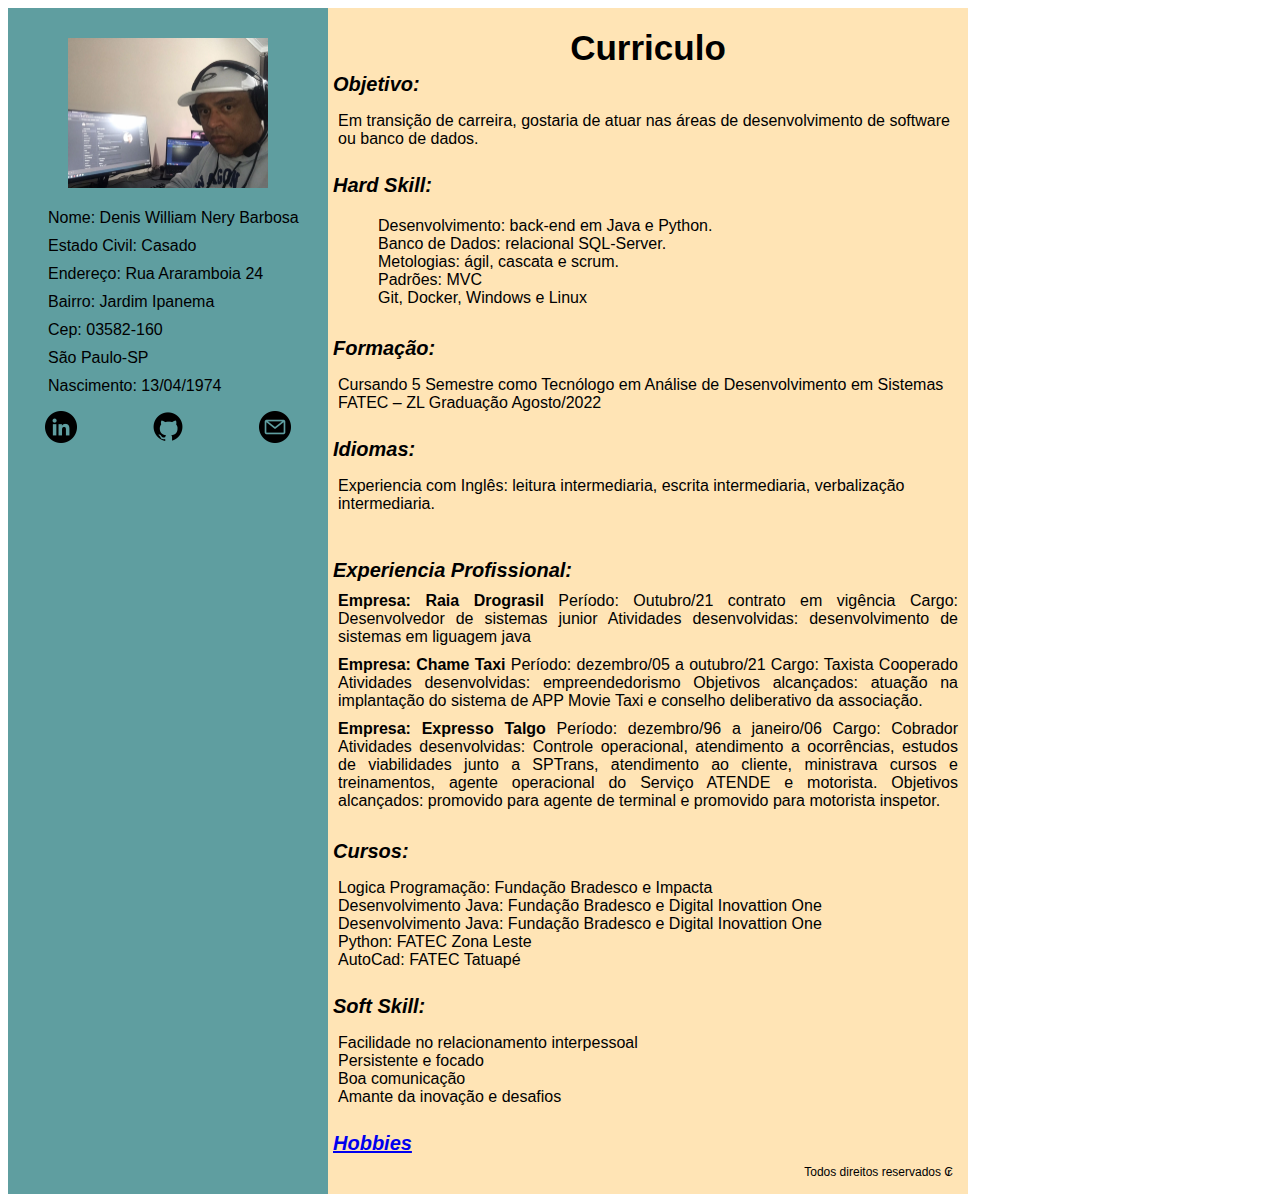
<file: curriculo/index.html>
<!DOCTYPE html>
<html lang="en">
<head>
    <meta charset="UTF-8">
    <link rel="stylesheet" href="./css/style.css">
    <meta name="viewport" content="width=device-width, initial-scale=1.0">
    <title>CV-William Barbosa</title>
</head>
<body>
    <div class="layout">
        
        <div class="ladoA">
            
            <img src="./images/foto_perfil.jpeg" alt="William" width="200">
            
            <ul class="doc">
                <li>Nome: Denis William Nery Barbosa</li>
                <li>Estado Civil: Casado</li>
                <li>Endereço: Rua Araramboia 24</li>
                <li>Bairro: Jardim Ipanema</li>
                <li>Cep: 03582-160</li>
                <li>São Paulo-SP</li>
                <li>Nascimento: 13/04/1974</li>
            </ul>
            <nav id="redes">
                
                    <a href="https://www.linkedin.com/in/william-barbosa-0003371b0/" target="_blank"><img src="./images/linkedin.png" alt="Linkedin" width="32"></a>
                    <a href="https://github.com/WilliamOldTree" target="_blank"><img src="./images/github.png" alt="Git Hub" width="32"></a>
                    <a href="mailto:williamoldtree@gamil.com"><img src="./images/o-email.png" alt="e-mail" width="32"></a>
                
            </nav>
        </div>
            
            
        <div class="ladoB">
            <header><strong>Curriculo</strong></header>
            <article id="obj"><strong><i>Objetivo:</i></strong>
                <p>Em transição de carreira, gostaria de atuar nas áreas de desenvolvimento de software ou banco de dados.</p>
            </article>
            <article id="hard"><strong><i>Hard Skill:</i></strong>
                <ul>
                    <li>Desenvolvimento: back-end em Java e Python.</li>
                    <li>Banco de Dados: relacional SQL-Server.</li>
                    <li>Metologias: ágil, cascata e scrum.</li>    
                    <li>Padrões: MVC</li>    
                    <li>Git, Docker, Windows e Linux</li>         
                </ul>
            </article>
            
            <article id="formacao"><strong><i>Formação:</i></strong>
                <p>Cursando 5 Semestre como Tecnólogo em Análise de Desenvolvimento em Sistemas FATEC – ZL                   Graduação Agosto/2022
                </p>
            </article>

        </article>
        <article id="idioma"><strong><i>Idiomas:</i></strong>
            <p>Experiencia com Inglês: leitura intermediaria, escrita intermediaria, verbalização intermediaria.
            </p>
        </article>

        <section>
            <ul id="experiencia"><strong><i>Experiencia Profissional:</i></strong>
                <li><b>Empresa: Raia Drograsil</b>
                    Período: Outubro/21 contrato em vigência
                    Cargo: Desenvolvedor de sistemas junior 
                    Atividades desenvolvidas: desenvolvimento de sistemas em liguagem java
                    </li>
                
                <li><b>Empresa: Chame Taxi</b>
                    Período: dezembro/05 a outubro/21
                    Cargo: Taxista Cooperado
                    Atividades desenvolvidas: empreendedorismo
                    Objetivos alcançados: atuação na implantação do sistema de APP Movie Taxi e conselho deliberativo da associação.
                    </li>
                <li><b>Empresa: Expresso Talgo</b>
                    Período: dezembro/96 a janeiro/06
                    Cargo: Cobrador
                    Atividades desenvolvidas: Controle operacional, atendimento a ocorrências, estudos de viabilidades junto a SPTrans, atendimento ao cliente, ministrava cursos e treinamentos, agente operacional do Serviço ATENDE e motorista.
                    Objetivos alcançados: promovido para agente de terminal e promovido para motorista inspetor.
                </li>
                

            </ul>
        </section>
            <article id="cursos"><strong><i>Cursos:</i></strong>
                <ul>
                    <li>Logica Programação: Fundação Bradesco e Impacta</li>
                    <li>Desenvolvimento Java: Fundação Bradesco e Digital Inovattion One</li>
                    <li>Desenvolvimento Java: Fundação Bradesco e Digital Inovattion One</li>   
                    <li>Python: FATEC Zona Leste</li>    
                    <li>AutoCad: FATEC Tatuapé</li>  
                </ul>
            </article>
            <section id="soft"><strong><i>Soft Skill:</i></strong>
                <ul>
                    <li>Facilidade no relacionamento interpessoal</li>
                    <li>Persistente e focado</li>
                    <li>Boa comunicação</li>    
                    <li>Amante da inovação e desafios</li>    
                        
                </ul>
    
            </section>

            <a href="\\wsl.localhost\Ubuntu-20.04\home\willi\rd\frontend\hobbies\index.html"><section id="hobbies"><strong><i>Hobbies</i></strong></a>
                
            <footer id="rodape">Todos direitos reservados ₢</footer>
        </div>
        
    </div>
    
</body>
</html>
</file>
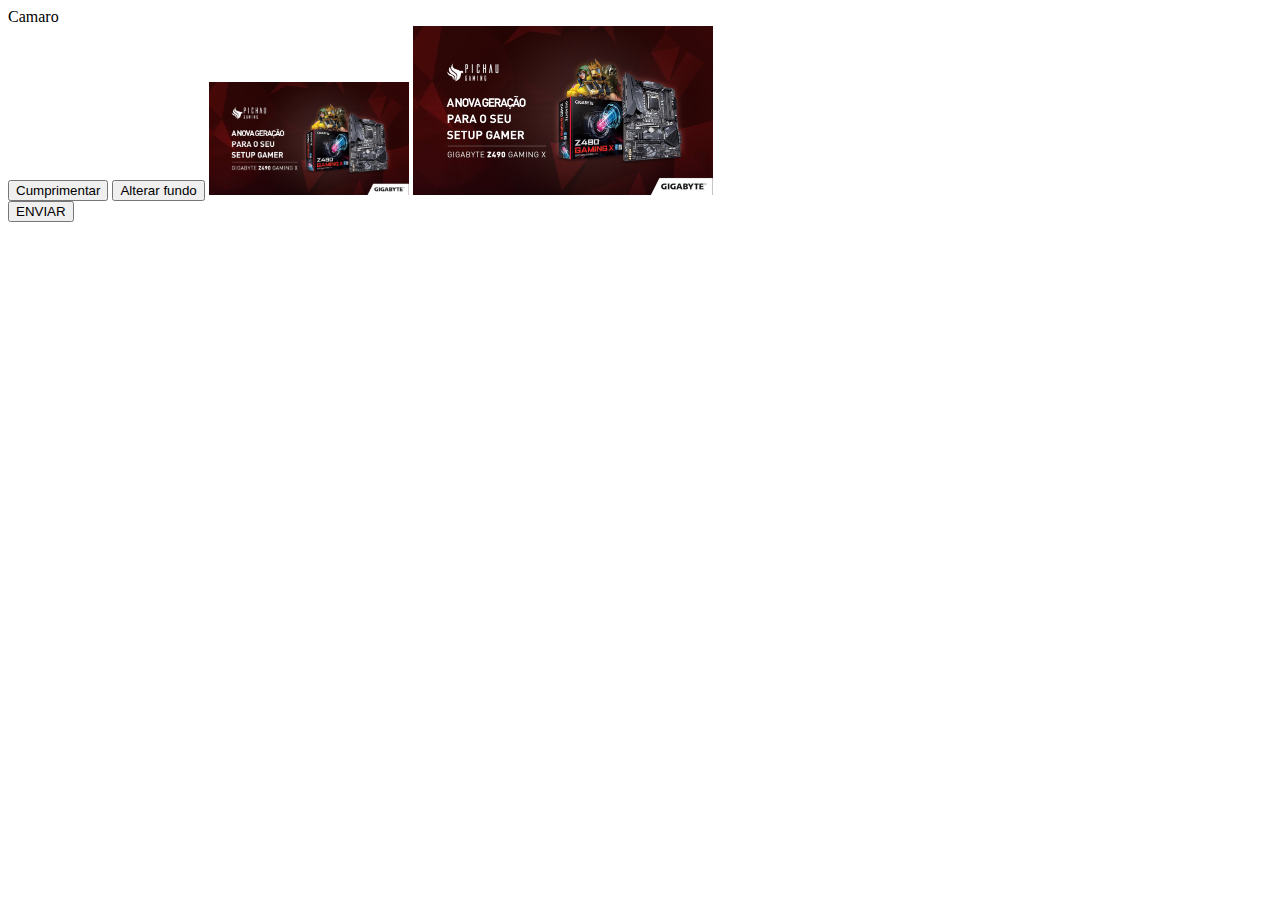
<file: js/index.html>
<!DOCTYPE html>
<html lang="en">
<head>
    <meta charset="UTF-8">
    <meta http-equiv="X-UA-Compatible" content="IE=edge">
    <!-- <meta name="viewport" content="width=b, initial-scale=1.0"> -->
    <title>Document</title>
</head>
<body>
    
    <div id="carro">Camaro</div>
    <button onclick="alerta()">Cumprimentar</button>
    <button onclick="altFundo()">Alterar fundo</button>
    <img src="./banner.jpg" width="200px" id="img" alt="banner" onmouseover="alerta2()">
    <img src="./banner.jpg" width="300" id="img2" alt="banner">
   
    <form action="https://www.google.com.br/" id="troca"><button type=submit >ENVIAR</button></form>

</body>
<script src="./exercicio1.js"></script>
</html>
</file>
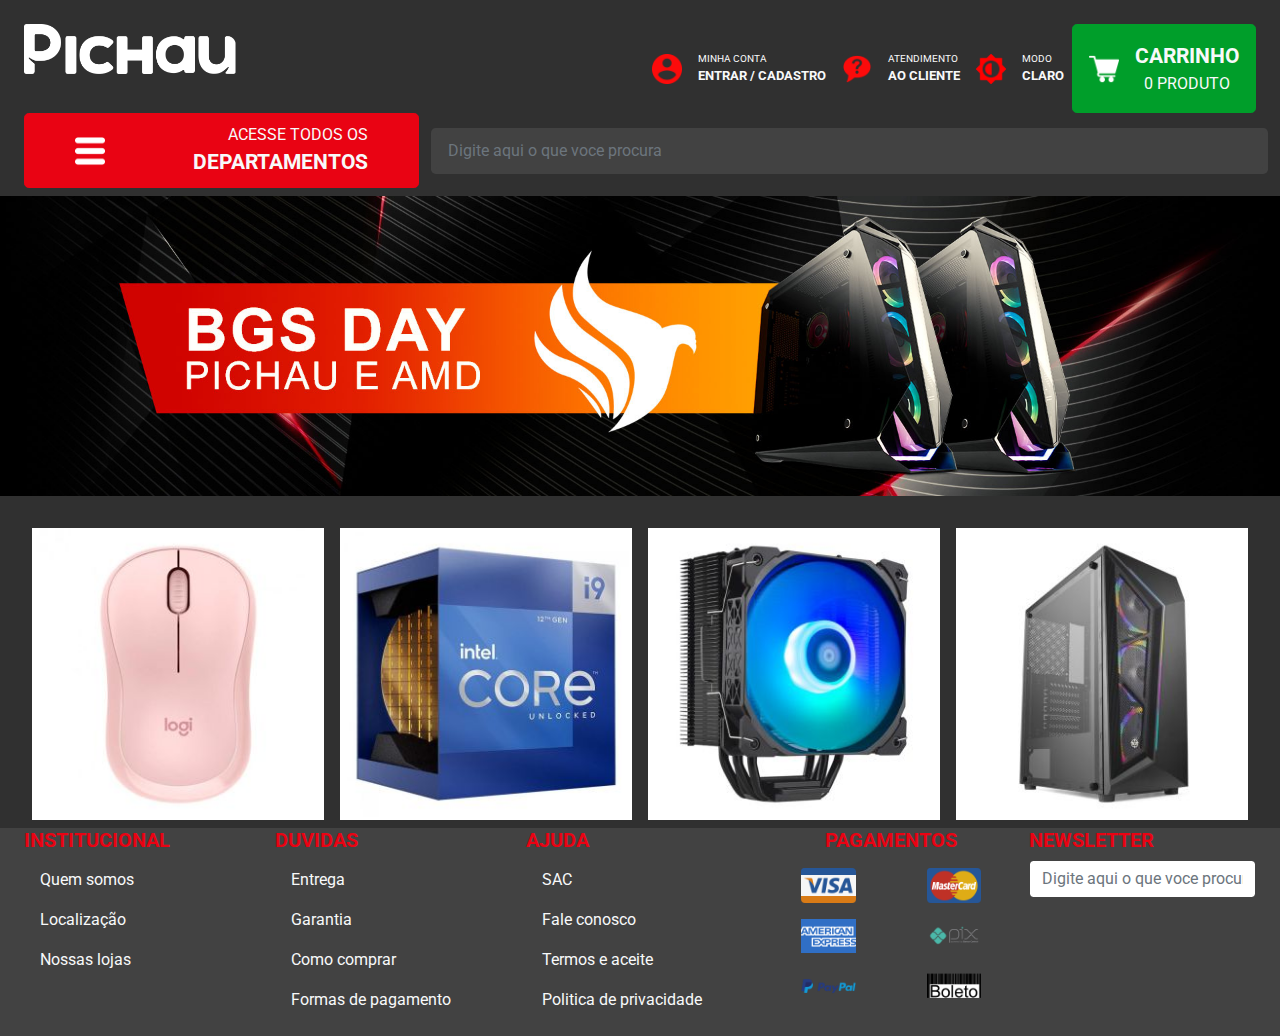
<file: pichau/index.html>
<!DOCTYPE html>
<html lang="en">

<head>
    <meta charset="UTF-8">
    <meta http-equiv="X-UA-Compatible" content="IE=edge">
    <meta name="viewport" content="width=device-width, initial-scale=1.0">
    <title>Pichau - Os melhores preços do Brasil | Pichau pichau.com.br</title>
    <link rel="shortcut icon" href="./image/favicon-16x16.png" type="image/x-icon">
    <link rel="stylesheet" href="./css/bootstrap.min.css">
    <link rel="stylesheet" href="./css/style.css">

</head>

<body class="d-flex flex-column align-items-center">
    <header class="w-100 my-container p-4 pb-0">
        <div class="row">
            <div class="col-4 logo">
                <img src="./image/logo-pichau-2021-dark.png" alt="logo" height="50px">
            </div>
            <nav class="col-8 d-flex justify-content-end nav" style="font-size: 10px">
                <a class="d-flex align-items-center text-light text-decoration-none">
                    <img class="m-2 icon" src="./image/round-account-button-with-user-inside.png" alt="minha conta">
                    <span class="m-2">
                        MINHA CONTA<br>
                        <span class="strong">ENTRAR / CADASTRO</span>
                    </span>
                </a>
                <a class="d-flex align-items-center text-light text-decoration-none">
                    <img class="m-2 icon" src="./image/atendimento.png" alt="atendimento">
                    <span class="m-2">
                        ATENDIMENTO<br><span class="strong">AO CLIENTE</span>
                    </span>
                </a>
                <a class="d-flex align-items-center text-light text-decoration-none">
                    <img class="m-2 icon" src="./image/brightness.png" alt="estilo">
                    <span class="m-2">
                        MODO<br>
                        <span class="strong">CLARO</span>
                    </span>
                </a>

                <button class="d-flex fs-6 align-items-center p-2 text-light green-button rounded-3">
                    <img class="icon m-2" src="./image/shopping-cart.png" alt="carrinho">
                    <span class="m-2"><span class="strong">CARRINHO</span><br>0 PRODUTO</span>
                </button>
            </nav>
        </div>

        <div class="row align-items-center">
            <div class="col-4 canvas">
                <button data-bs-toggle="offcanvas" data-bs-target="#offcanvasExample" aria-controls="offcanvasExample"
                    class="d-flex fs-6 justify-content-around align-items-center text-end w-100 red-button text-light rounded-3 mb-2">
                    <img class="m-2 icon" src="./image/botao-de-menu-de-tres-linhas-horizontais.png"
                        alt="departamentos">
                    <span class="m-2">
                        ACESSE TODOS OS<br><span class="strong">DEPARTAMENTOS</span>
                    </span>
                </button>
                  
                  <div class="offcanvas offcanvas-start" tabindex="-1" id="offcanvasExample" aria-labelledby="offcanvasExampleLabel">
                    <div class="offcanvas-header">
                      <h5 class="offcanvas-title" id="offcanvasExampleLabel">Offcanvas</h5>
                      <button type="button" class="btn-close text-reset" data-bs-dismiss="offcanvas" aria-label="Close"></button>
                    </div>
                    <div class="offcanvas-body">
                      <div>
                        Some text as placeholder. In real life you can have the elements you have chosen. Like, text, images, lists, etc.
                      </div>
                      <div class="dropdown mt-3">
                        <button class="btn btn-secondary dropdown-toggle" type="button" id="dropdownMenuButton" data-bs-toggle="dropdown">
                          Dropdown button
                        </button>
                        <ul class="dropdown-menu" aria-labelledby="dropdownMenuButton">
                          <li><a class="dropdown-item" href="#">Action</a></li>
                          <li><a class="dropdown-item" href="#">Another action</a></li>
                          <li><a class="dropdown-item" href="#">Something else here</a></li>
                        </ul>
                      </div>
                    </div>
                  </div>
            </div>
            <div class="col-8 p-1  rounded-3 search mb-2 " style="background-color: #424242;">
                <input class="w-100 form-control" style="background-color: #424242; border-color: #424242; " type="text"
                    placeholder="Digite aqui o que voce procura">
            </div>
        </div>
    </header>

    <section class="container-fluid p-0">
        
            
                <img src="./image/banner2.jpg" alt="" width="100%">
            
    </section>

    <section>
        <div class="w-100 my-container p-4 pb-0">
            <div class="d-flex flex-wrap justify-content-evenly">
                <div class="p-2 col-6 col-md-4 col-lg-3">
                    <img class="w-100" src="./image/910-006126.jpg" alt="mouse">
                </div>
                <div class="p-2 col-6 col-md-4 col-lg-3">
                    <img class="w-100" src="./image/bx8071512900k2.jpg" alt="processador">
                </div>
                <div class="p-2 col-6 col-md-4 col-lg-3">
                    <img class="w-100" src="./image/pg-sgebk-rgb-v021.jpg" alt="cooler">
                </div>
                <div class="p-2 col-6 col-md-4 col-lg-3">
                    <img class="w-100" src="./image/tgt-cbn-rgb01_1.jpg" alt="pc-gamer">
                </div>

            </div>
        </div>
    </section>


    <footer class="container-fluid" style="background-color: #424242;">
        <div class="row my-container mx-auto">
            <div class="col">
                <h5 style="color: #e90313"><strong>INSTITUCIONAL</strong></h5>
                <ul class="ps-0" style="list-style-type: none;">                    
                    <li class="nav-item">
                        <a class="nav-link text-light" aria-current="page"
                            href="https://www.pichau.com.br/quem-somos">Quem somos</a>
                    </li>
                    <li class="nav-item">
                        <a class="nav-link  text-light" href="https://www.pichau.com.br/quem-somos">Localização</a>
                    </li>
                    <li class="nav-item">
                        <a class="nav-link  text-light" href="https://www.pichau.com.br/quem-somos">Nossas
                            lojas</a>
                    </li>
                </ul>
            </div>
            <div class="col">
                <h5 style="color: #e90313"><strong>DUVIDAS</strong></h5>
                <ul class="ps-0" style="list-style-type: none;">                    
                    <li class="nav-item">
                        <a class="nav-link text-light" aria-current="page"
                            href="https://www.pichau.com.br/termos-de-aceite#entrega">Entrega</a>
                    </li>
                    <li class="nav-item">
                        <a class="nav-link  text-light"
                            href="https://www.pichau.com.br/termos-de-aceite#garantia">Garantia</a>
                    </li>
                    <li class="nav-item">
                        <a class="nav-link  text-light"
                            href="https://www.pichau.com.br/termos-de-aceite#comocomprar">Como comprar</a>
                    </li>
                    <li class="nav-item">
                        <a class="nav-link  text-light"
                            href="https://www.pichau.com.br/termos-de-aceite#formaspagamento">Formas de
                            pagamento</a>
                    </li>
                </ul>
            </div>
            <div class="col">
                <h5 style="color: #e90313"><strong>AJUDA</strong></h5>
                <ul class="ps-0" style="list-style-type: none;">                    
                    <li class="nav-item">
                        <a class="nav-link text-light" aria-current="page"
                            href="https://sac.pichau.com.br/support/home">SAC</a>
                    </li>
                    <li class="nav-item">
                        <a class="nav-link  text-light" href="https://www.pichau.com.br/quem-somos">Fale
                            conosco</a>
                    </li>
                    <li class="nav-item">
                        <a class="nav-link  text-light" href="https://www.pichau.com.br/termos-de-aceite">Termos e
                            aceite</a>
                    </li>
                    <li class="nav-item">
                        <a class="nav-link  text-light"
                            href="https://www.pichau.com.br/politica-de-privacidade">Politica de
                            privacidade</a>
                    </li>
                </ul>
            </div>
            <div class="col text-center">
                <h5 class="text-center" style="color: #e90313"><strong>PAGAMENTOS</strong></h5>
                <ul class="row ps-0" style="list-style-type: none;">                    
                    <li class="nav-item col-6 p-2 justify-content-center">
                        <img src="./image/visa.png" alt="pc-gamer" width="50%">
                    </li>
                    <li class="nav-item col-6 p-2 justify-content-center">
                        <img src="./image/mastercard.png" alt="pc-gamer" width="50%">
                    </li>
                    <li class="nav-item col-6 p-2 justify-content-center">
                        <img src="./image/american.png" alt="pc-gamer" width="50%">
                    </li>
                    <li class="nav-item col-6 p-2 justify-content-center">
                        <img src="./image/pix.png" alt="pc-gamer" width="50%">
                    </li>
                    <li class="nav-item col-6 p-2 justify-content-center">
                        <img src="./image/paypal.png" alt="pc-gamer" width="50%">
                    </li>
                    <li class="nav-item col-6 p-2 justify-content-center">
                        <img src="./image/boleto.png" alt="pc-gamer" width="50%">
                    </li>
                </ul>
            </div>
            <div class="col">
                <h5 style="color: #e90313"><strong>NEWSLETTER</strong></h5>
                <ul class="ps-0" style="list-style-type: none;">                    
                    <input class="w-100 form-control" style="background-color:white; border-color: #424242; "
                        type="text" placeholder="Digite aqui o que voce procura">
            </div>
        </div>
    </footer>


</body>

</html>

<script src="./js/bootstrap.bundle.min.js"></script>

</html>
</file>
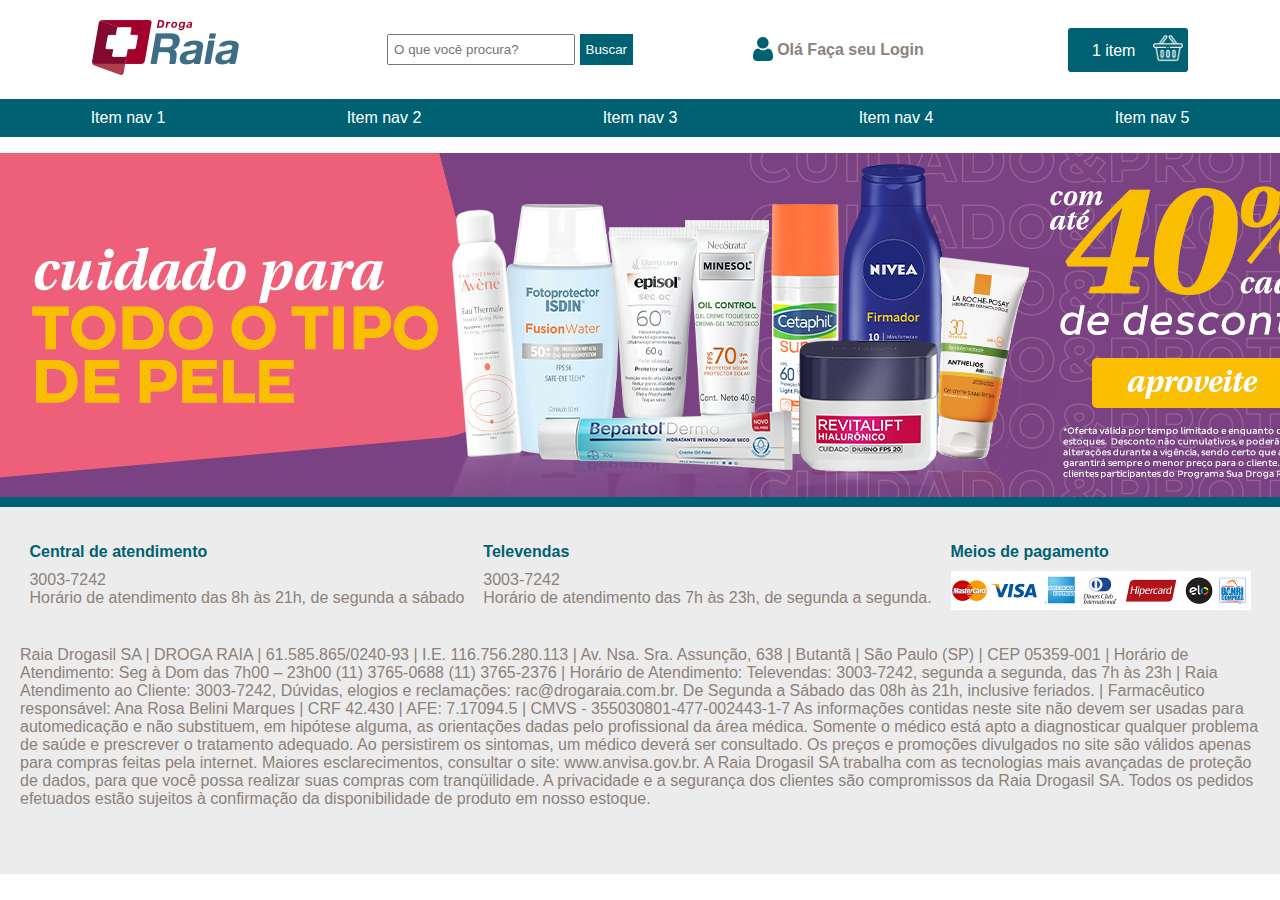
<file: prova5/exercicio_3/index.html>
<!DOCTYPE html>
<html lang="pt-br">
<head>
    <meta charset="UTF-8">
    <title>Famácia Online</title>
    <link rel="stylesheet" href="css/styles.css">
    <link rel="icon" href="images/favicon.png" />

    <link rel="stylesheet" href="css/owl/owl.carousel.min.css">
    <link rel="stylesheet" href="css/owl/owl.theme.default.min.css">
</head>
<body>
    <header>
        <div class="logo">
            <img src="images/header/logo.png" alt="" />
        </div>
        <div class="search">
            <form>
                <input placeholder="O que você procura?" type="text">
                <button type="submit">Buscar</button>
            </form> 
        </div>
        <div class="login">
            <a href="https://www.drogaraia.com.br/customer/account/login/">Olá Faça seu Login</a>
        </div>
        <div class="cart">
            <span>1 item</span>
            <img src="images/header/basket.png" alt="">
        </div>
    </header>
    <nav>
        <ul>
            <li class="item-menu">Item menu 1</li>
            <li class="item-menu">Item menu 2</li>
            <li class="item-menu">Item menu 3</li>
            <li class="item-menu">Item menu 4</li>
            <li class="item-menu">Item menu 5</li>
        </ul>
    </nav>
    <div class="content">
        <div id="container_banners">
            <div class="owl-carousel owl-theme">
                <div class="item"><a href="#"><img src="images/banners/banner_1.png"></a></div>
                <div class="item"><a href="#"><img src="images/banners/banner_2.png"></a></div>
                <div class="item"><a href="#"><img src="images/banners/banner_3.png"></a></div>
            </div>
        </div>
        <!-- <div id="container_banners">
            <ul>
                <li><a href="#"><img src="images/banners/banner_1.png"></a></li>
                <li><a href="#"><img src="images/banners/banner_2.png"></a></li>
                <li><a href="#"><img src="images/banners/banner_3.png"></a></li>
            </ul>
            <button class="prev" onclick="home.movePrev()">&lt;</button>
            <button class="next" onclick="home.moveNext()">&gt;</button>
        </div> -->
    </div>
    <footer>
        <div class="info">
            <ul>
                <li class="title">Central de atendimento</li>
                <li>3003-7242</li>
                <li>Horário de atendimento das 8h às 21h, de segunda a sábado</li>
            </ul>
            <ul>
                <li class="title">Televendas</li>
                <li>3003-7242</li>
                <li>Horário de atendimento das 7h às 23h, de segunda a segunda.</li>
            </ul>
            <ul>
                <li class="title">Meios de pagamento</li>
                <li><img src="images/footer/pagamento.png" width="300px"/></li>
            </ul>
        </div>
        <p>
            Raia Drogasil SA | DROGA RAIA | 61.585.865/0240-93 | I.E. 116.756.280.113 | Av. Nsa. Sra. Assunção, 638 | Butantã | São Paulo (SP) | CEP 05359-001 | Horário de Atendimento: Seg à Dom das 7h00 – 23h00 (11) 3765-0688 (11) 3765-2376 | Horário de Atendimento: Televendas: 3003-7242, segunda a segunda, das 7h às 23h | Raia Atendimento ao Cliente: 3003-7242, Dúvidas, elogios e reclamações: rac@drogaraia.com.br. De Segunda a Sábado das 08h às 21h, inclusive feriados. | Farmacêutico responsável: Ana Rosa Belini Marques | CRF 42.430 | AFE: 7.17094.5 | CMVS - 355030801-477-002443-1-7 As informações contidas neste site não devem ser usadas para automedicação e não substituem, em hipótese alguma, as orientações dadas pelo profissional da área médica. Somente o médico está apto a diagnosticar qualquer problema de saúde e prescrever o tratamento adequado. Ao persistirem os sintomas, um médico deverá ser consultado. Os preços e promoções divulgados no site são válidos apenas para compras feitas pela internet. Maiores esclarecimentos, consultar o site: www.anvisa.gov.br. A Raia Drogasil SA trabalha com as tecnologias mais avançadas de proteção de dados, para que você possa realizar suas compras com tranqüilidade. A privacidade e a segurança dos clientes são compromissos da Raia Drogasil SA. Todos os pedidos efetuados estão sujeitos à confirmação da disponibilidade de produto em nosso estoque.
        </p>
    </footer>

    <script src="js/vendors/jquery.min.js"></script>
    <script src="js/owl/owl.carousel.min.js"></script>
    <script src="js/app.js"></script>
</body>
</html>
</file>
<file: curriculo/css/style.css>
body{
 font-family: Arial, Helvetica, sans-serif;
}
.layout{
    width: 960px;
    display: flex;
    color: black;
    
}

.ladoA{
    flex: 1;
    background-color:cadetblue;
    text-align: center;
    font-size: 20px;
    padding-top: 30px;
    
}

.ladoB{
    flex: 2;
    background-color:moccasin;
    text-align: center;
    font-size: 35px;
    padding-top: 20px;   
        
}



.doc{
    text-align: left;
    list-style: none;
    font-size:  16px;
    padding: auto;
}

.doc li{
    margin: 10px 0px;
}

#obj{
    text-align: left;
    font-size: 20px;
    padding: 5px;
}

#obj p{
    text-align: left;
    font-size: 16px;
    padding: 0px 5px 0px 5px;
}

#hard{
    text-align: left;
    font-size: 20px;
    padding: 5px;
    
}

#hard li{
    list-style: none;
    text-align: left;
    font-size: 16px;
    padding: 0px 5px 0px 5px;
}
#formacao{
    text-align: left;
    font-size: 20px;
    padding: 5px;
}

#formacao p{
    text-align: left;
    font-size: 16px;
    padding: 0px 5px 0px 5px;
}   

#idioma{
    text-align: left;
    font-size: 20px;
    padding: 5px;
}

#idioma p{
    text-align: left;
    font-size: 16px;
    padding: 0px 5px 0px 5px;
}   

#experiencia{
    text-align: left;
    font-size: 20px;
    padding: 5px;
}

#experiencia li{
    text-align: justify;
    font-size: 16px;
    padding: 10px 5px 0px 5px;
    list-style: none;

}

#redes {
    display: flex;
    justify-content: space-around;
    
}

#cursos{
    text-align: left;
    font-size: 20px;
    padding: 5px;
}

#cursos ul{
    text-align: left;
    font-size: 16px;
    padding: 0px 5px 0px 5px;
    list-style: none;
}

#soft{
    text-align: left;
    font-size: 20px;
    padding: 5px;
}

#soft ul{
    text-align: left;
    font-size: 16px;
    padding: 0px 5px 0px 5px;
    list-style: none;
}

#hobbies{
    text-align: left;
    font-size: 20px;
    padding: 5px;
}
#rodape{
    text-align: right;
    font-size: 12px;
    padding: 10px 10px 10px 10px;
}
</file>
<file: pichau/css/style.css>
@import url('https://fonts.googleapis.com/css2?family=Roboto:wght@300&display=swap');

body {
    background-color: #303030;
    font-family: 'Roboto'
}


.my-container {
    max-width: 1480px;
}

.strong {
    font-size: 1.3em;
    font-weight: bold;
}

.red-button {
    border: 1px solid;
    background: #e90313;
    border-color: #e90313;
}

.green-button {
    border: 1px solid;
    background: #009e2a;
    border-color: #009e2a;
}

.icon {
    width: 30px;
    height: 30px;
}

.banner{
    padding-left: 0;
}

@media (max-width: 946px) {
    .nav, .canvas {
        display: none !important;
    }

    .logo, .search {
        width: 100%;
    }
}
</file>
<file: prova5/exercicio_3/css/styles.css>
body {
    margin: 0;
}
* {
    font-family: Arial, Helvetica, sans-serif;
}

/*---begin header---*/
header {
    margin: 20px;
    display: flex;
    flex-direction: row;
    justify-content: space-around;
    align-items: center;
}

.search input {
    height: 25px;
    padding-left: 5px;
}
.search button {
    background-color: #006172;
    color: #fff;
    border: none;
    height: 31px;
    cursor: pointer; 
}

.search button:hover {
    background-color: #09859a;
}

.login a {
    color: #8d8178;
    text-decoration: none;
    font-weight: bold;
}

.login a:before {
    content: "";
    background-image: url('../images/header/user.png');
    width: 24px;
    height: 24px;
    position: absolute;
    margin-left: -26px;
    margin-top: -4px;
}

.cart {
    background-color: #006172;
    width: 110px;
    padding: 5px 5px;
    text-align: right;
    border-radius: 3px;
    color: #fff;
}

.cart span {
    position: relative;
    top: -7px;
    right: 13px;
}

.cart img {
    width: 30px;
}

/*---reponsive header---*/
@media screen and (max-width: 768px) {
    header {
        flex-direction: column;
    }

    header div {
        margin: 5px 0;
    }
    
    
}
/*---end header---*/

/*---begin nav---*/
nav {
    background-color: #006172;
    color: #fff;
    text-align: center
}
nav ul {
    display: flex;
    list-style: none;
    justify-content: space-around;
    padding: 0;
}
nav li {
    padding: 10px 15px;
    cursor: pointer;
}
nav li:hover {
    background-color: #09859a;
}
nav a {
    color: #fff;
}

/*---reponsive nav---*/
@media screen and (max-width: 768px) {
    nav ul {
        flex-direction: column;
    }
    
}
/*---end nav---*/

/*---begin banners---*/
#container_banners ul { 
    display: flex; 
    margin: 0; 
    padding: 0; 
    overflow: hidden; 

}

#container_banners li { 
    display: block; 
    list-style: none; 
}

button.prev, button.next {
    display: flex; 
    font-size: 32px;
    align-items: center; 
    justify-content: center;
    color: #FFF; 
    background-color: #333;
    border-radius: 50%;
    width: 44px; 
    height: 44px;
    border:none;
    cursor: pointer;
}

button.prev {
    position: absolute; 
    left: 0;
    margin-top: -200px;
}

button.next {
    position: absolute; 
    right: 0;
    margin-top: -200px;
}
/*---end banners---*/

/*---begin footer---*/
footer {
    background-color: #ececec;
    border-top: 10px solid #006172;
    padding: 20px 20px 50px;
    color: #8d8178;
}

footer .info {
    display: flex;
    justify-content: space-around;
}

footer ul {
    list-style: none;
    padding: 0;
   
}

footer .title {
    color: #006172;
    font-weight: bold;
    margin-bottom: 10px;
}

/*---reponsive header---*/
@media screen and (max-width: 768px) {
    footer .info {
        flex-direction: column;
    }

    footer p {
        display: none;
    }
}
/*---end footer---*/
</file>
